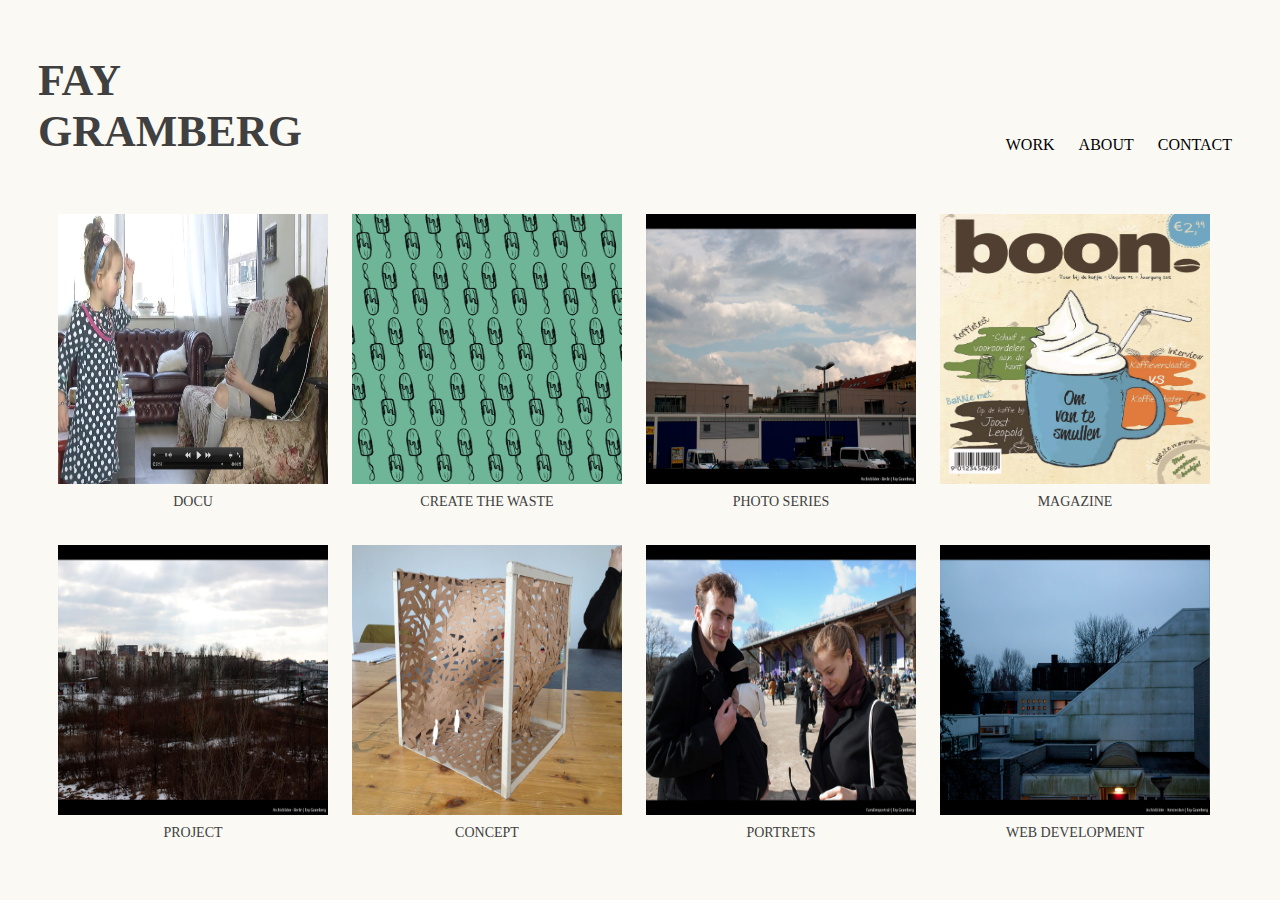
<file: index.html>
<!DOCTYPE html>
<html>
	<head>
		<link rel="stylesheet" type="text/css" href="style.css">
  	<title>
  		Fay Gramberg
  	</title>
 	</head>
	<body>

		<div class="header">
			<a href="/" class="header-link"><h1>Fay Gramberg</h1></a>
		</div>

		<nav>
			<ul class="nav">
				<li>
					<a href="index.html" class="nav-button">Work</a>
				</li>
				<li>
					<a href="about.html" class="nav-button">About</a>
				</li>
				<li>
					<a href="contact.html" class="nav-button">Contact</a>
				</li>
			</ul>
		</nav>

		<div class="wrapper">

			<div class="image-row">
				<ul>
					<li>
						<a href="/" class="image-link"><img src="images/docu.jpg"><h4>Docu</h4></a>
					</li>
					<li>
						<a href="/" class="image-link"><img src="images/tampon.jpg" ><h4>Create the Waste</h4></a>
					</li>
					<li>
						<a href="/" class="image-link"><img src="images/Archivbilder_Berlin3_FG.jpg" ><h4>Photo series</h4></a>
					</li>
					<li>
						<a href="/" class="image-link"><img src="images/BOON.jpg" ><h4>Magazine</h4></a>
					</li>
				</ul>
			</div>

			<div class="image-row">
				<ul>
					<li>
						<a href="/" class="image-link"><img src="images/Archivbilder_Berlin1_FG.jpg" ><h4>Project</h4></a>
					</li>
					<li>
						<a href="/" class="image-link"><img src="images/Object_5.jpg" ><h4>Concept</h4></a>
					</li>
					<li>
						<a href="/" class="image-link"><img src="images/Familienportrait_1_FG.jpg" ><h4>Portrets</h4></a>
					</li>
					<li>
						<a href="/" class="image-link"><img src="images/Archivbilder_Amsterdam2_FG.jpg" ><h4>Web development</h4></a>
					</li>
				</ul>
			</div>

		</div>

	</body>
</html>
</file>
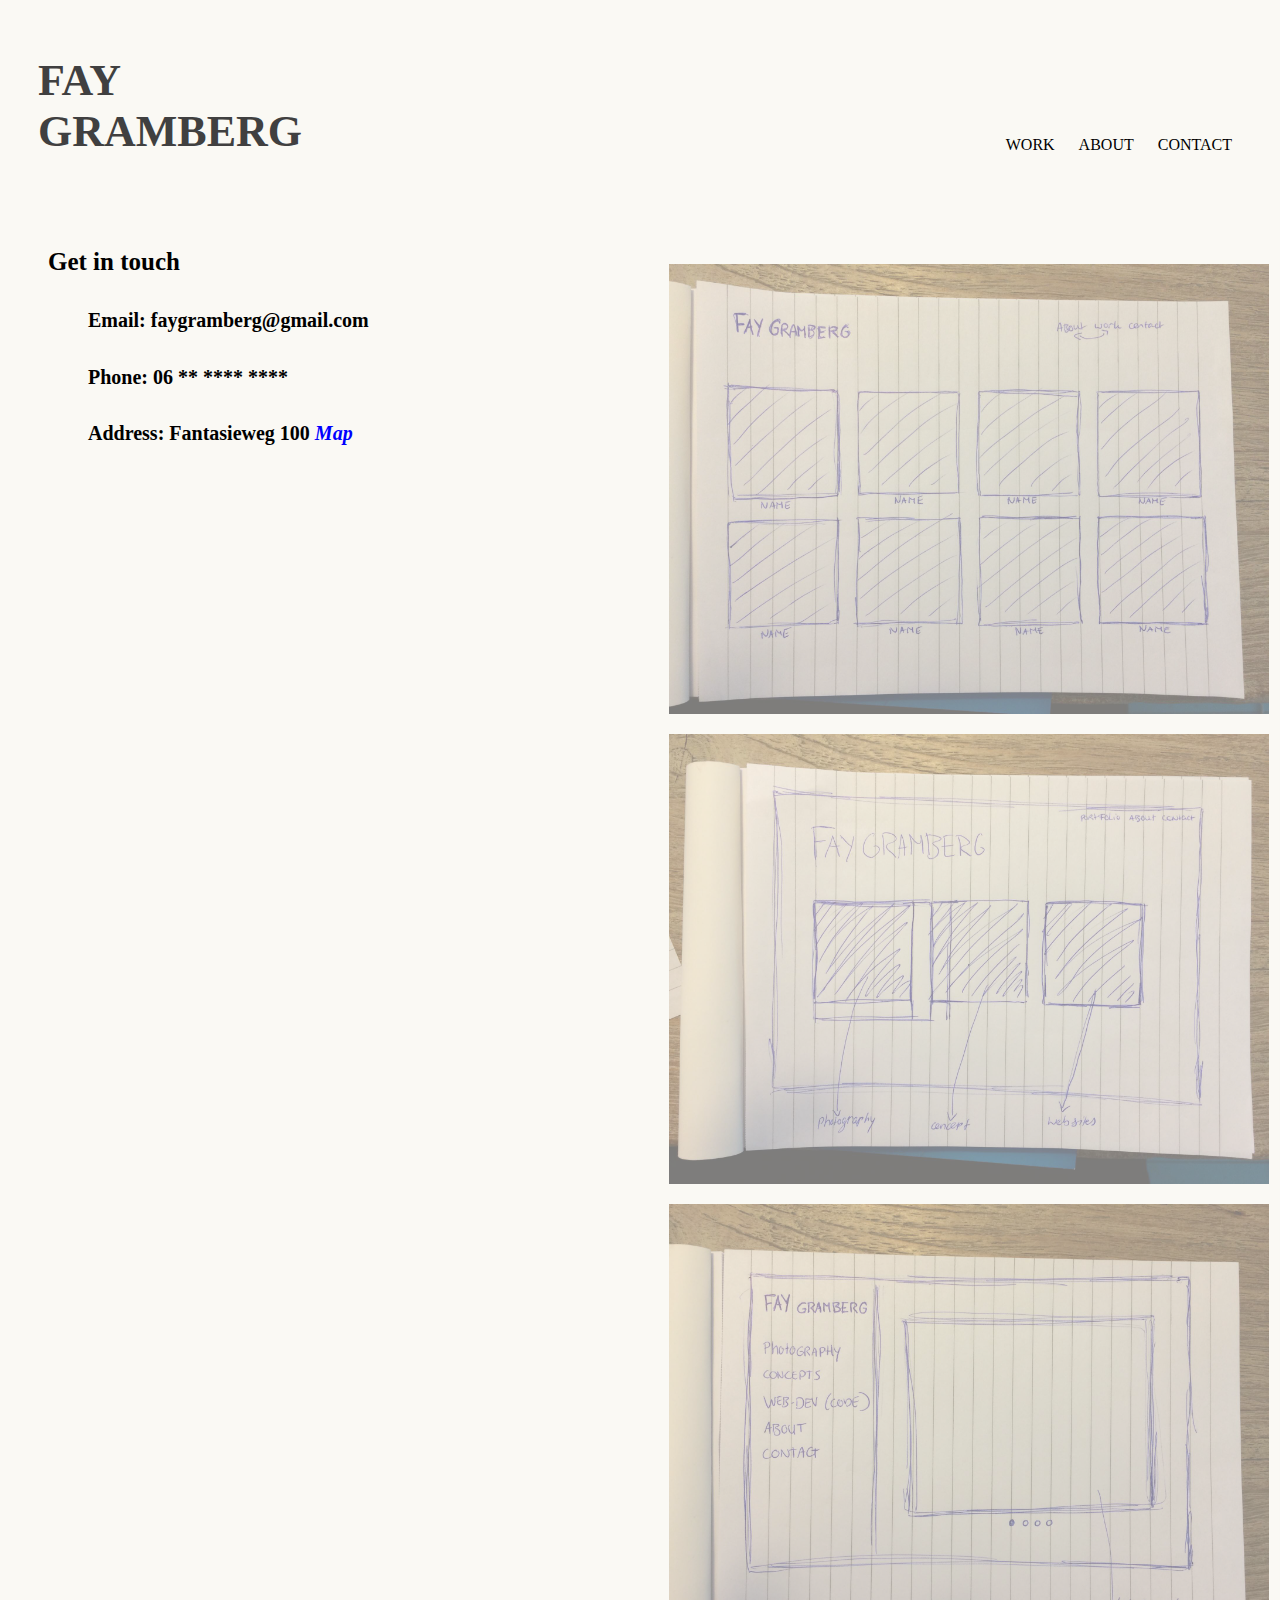
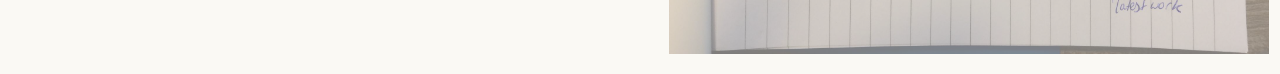
<file: contact.html>
<!DOCTYPE html>
<html>
	<head>
		<link rel="stylesheet" type="text/css" href="contact.css">
  	<title>
  		Fay Gramberg
  	</title>
 	</head>
	<body>

			<div class="header">
			<a href="index.html" class="header-link"><h1>Fay Gramberg</h1></a>
		</div>

		<nav>
			<ul class="nav">
				<li>
					<a href="index.html" class="nav-button">Work</a>
				</li>
				<li>
					<a href="about.html" class="nav-button">About</a>
				</li>
				<li>
					<a href="contact.html" class="nav-button">Contact</a>
				</li>
			</ul>
		</nav>

		<div class="wrapper">

			<div class="info">
				<h4>Get in touch</h4>

				<ul>
					<li>
						<h5>Email: faygramberg@gmail.com</h5>
					</li>
					<li>
						<h5>Phone: 06 ** **** ****</h5>
					</li>
					<li>
						<h5>Address: Fantasieweg 100 <a href="https://www.google.nl/maps/place/Heard+en+MacDonaldeilanden/@-53.0766235,73.3732353,11z/data=!3m1!4b1!4m5!3m4!1s0xb301524b88922bfd:0x261ddac2e5b3767e!8m2!3d-53.0907253!4d73.4985352?hl=nl" target="_blank" class="address">Map</span></a></h5>
					</li>
				</ul>
			</div>

			<div class="sketches">
				<img src="images/schets3.jpg">
				<img src="images/schets2.jpg">
				<img src="images/schets1.jpg">

			</div>
		</div>

	</body>
</head>
</file>
<file: style.css>
* {
	box-sizing: border-box;
}

body {
	background-color: #faf9f4;
}

.header {
	font-family: 'Print Clearly';
	font-size: 22px;
	text-transform: uppercase;
	margin-left: 30px;
	margin-top: 55px;
	width: 260px;
}

.header-link {
	color: #404040;
	text-decoration: none;
	
}

.nav {
	float: right;
	font-family: 'Montserrat';
	font-style: normal;
	font-weight: 100;
	font-size: 16px;
	text-transform: uppercase;
	margin-top: -50px;
	margin-right: 30px;
	margin-bottom: 60px;
}

.nav-button {
	color: black;
	padding: 10px;
}

.nav-button:hover {
	color: #404040;
}

.nav-button:active {
	color: #404040;
}

.wrapper {
	clear: right;
	width: 100%;
}


img {
	width: 270px;
	height: 270px;
	margin-left: 10px;
	margin-right: 10px;
	margin-bottom: 10px;
	float: left;
}

.image-link {
	color: #404040;
	text-decoration: none;
}


h4 {
	font-family: 'Montserrat';
  	font-style: normal;
 	font-weight: 400;
 	font-size: 14px;
 	text-transform: uppercase;
 	text-align: center;
}

.nav-button {
	text-decoration: none;
}

ul {
	list-style: none;
}

ul li {
	display: inline-block;
}
</file>
<file: contact.css>
* {
	box-sizing: border-box;
}

body {
	background-color: #faf9f4;
}

.header {
	font-family: 'Print Clearly';
	font-size: 22px;
	text-transform: uppercase;
	margin-left: 30px;
	margin-top: 55px;
	width: 260px;
}

.header-link {
	color: #404040;
	text-decoration: none;
	
}

.nav {
	float: right;
	font-family: 'Montserrat';
	font-style: normal;
	font-weight: 100;
	font-size: 16px;
	text-transform: uppercase;
	margin-top: -50px;
	margin-right: 30px;
	margin-bottom: 60px;
}

.nav-button {
	color: black;
	padding: 10px;
}

.nav-button:hover {
	color: #404040;
}

.nav-button:active {
	color: #404040;
}

.nav-button {
	text-decoration: none;
}

ul {
	list-style: none;
}

ul li {
	display: inline-block;
}

.wrapper {
	clear: right;
	width: 100%;
	padding-left: 40px;
}

.wrapper ul {
	list-style: none;
}

.wrapper ul li {
	display: block;
}

h4 {
	font-family: 'Print Clearly';
	font-size: 25px;
	margin-bottom: 5px;
}

h5 {
	font-family: 'Print Clearly';
	font-size: 20px;
}

.address {
	text-decoration: none;
	color: blue;
	font-style: italic;
}

.info {
	float: left;
}

img {
	width: 600px;
	display: block;
	margin-bottom: 20px;
	-webkit-filter: opacity(50%); 
    filter: opacity(50%);
}

.sketches {
	float: left;
	margin-left: 300px;
	margin-top: 50px;

}
</file>
